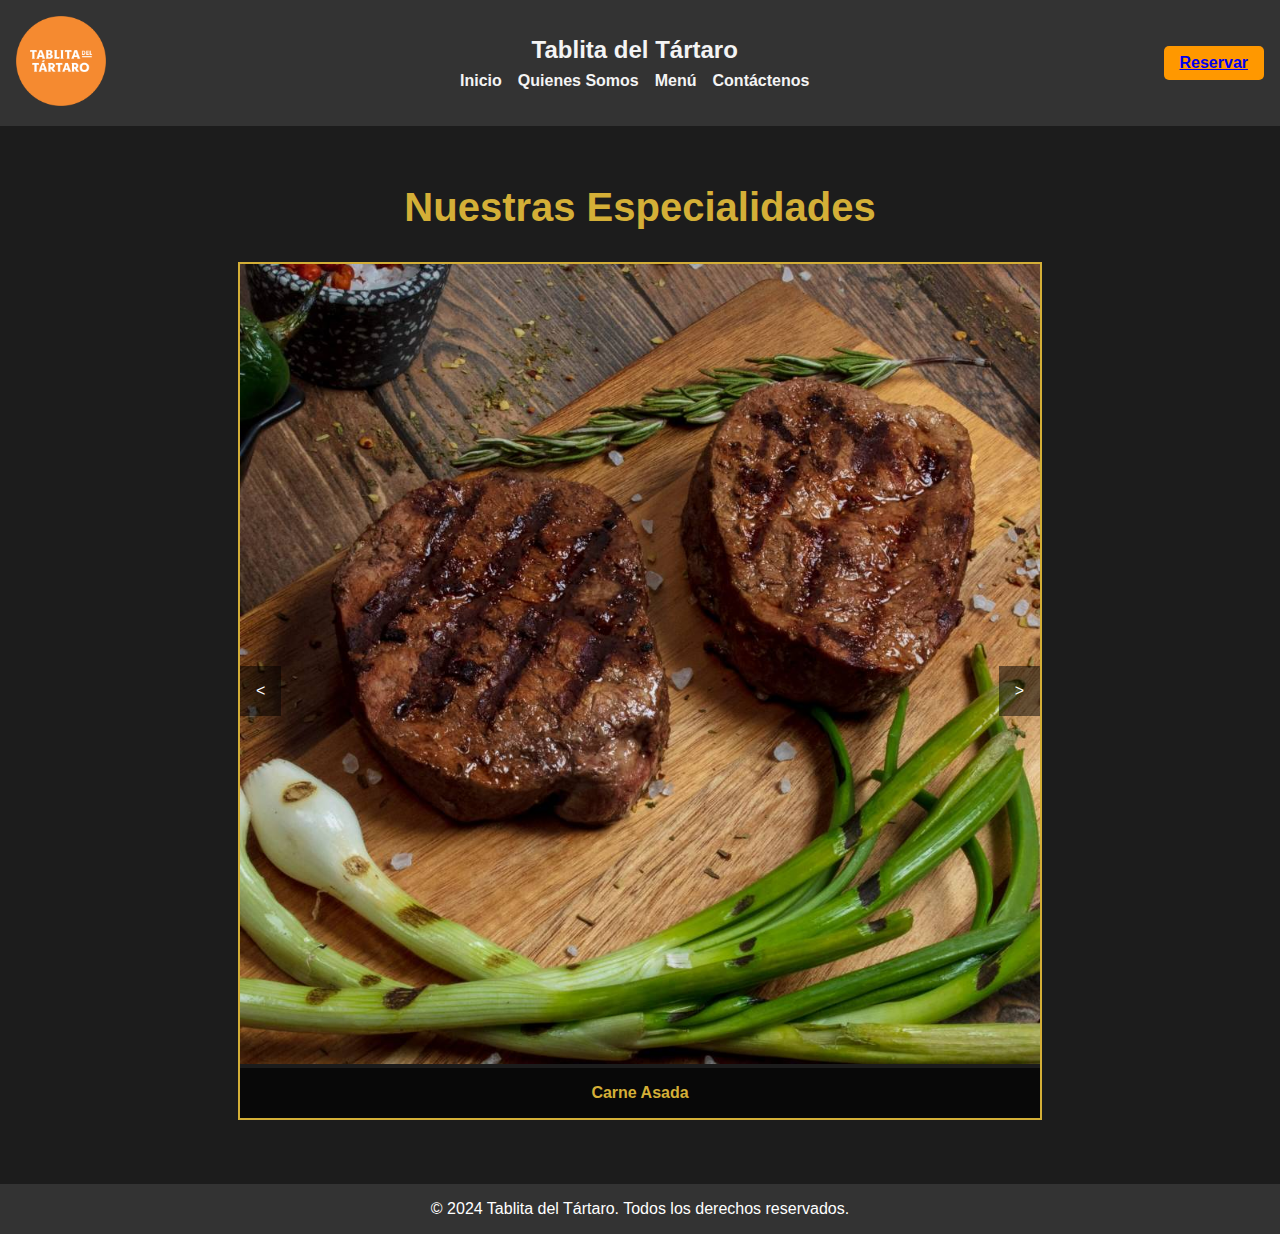
<file: htmls/Asadero.html>
<!DOCTYPE html>
<html lang="es">
<head>
    <meta charset="UTF-8">
    <meta name="viewport" content="width=device-width, initial-scale=1.0">
    <title>El Asadero - Gourmet</title>
    <link rel="stylesheet" href="../css/asatilo.css">
</head>
<body>
    <nav>
        <div class="container nav-content">
            <div class="nav-logo">
                <img src="../recursos/logotablitaeltartaro-1705963669711.png" alt="Logo El Asadero">
            </div>
            <div class="nav-items"> <!-- Contenedor para los elementos de navegación -->
                <div class="nav-title">Tablita del Tártaro</div>
                <div class="nav-links">
                    <a href="../htmls/lobby.html">Inicio</a>
                    <a href="#contacto">Quienes Somos</a>
                    <a href="#Menu">Menú</a>
                    <a href="#contacto">Contáctenos</a>
                </div>
            </div>
            <div class="reservation-button"><a href="../htmls/reserva.html">Reservar</a></div><!-- Botón de Reservación -->
        </div>
    </nav>   

    <main class="container">
        <h1>Nuestras Especialidades</h1>
        <div id="Menu"class="carousel">
            <div class="carousel-inner">
                <div class="carousel-item">
                    <img src="../recursos/BChr5mKi9byKZVn7sN7m.jpg" alt="Carne Asada">
                    <div class="carousel-caption">Carne Asada</div>
                </div>
                <div class="carousel-item">
                    <img src="../recursos/Costillas-de-cerdo-a-la-BBQ.jpg" alt="Costillas BBQ">
                    <div class="carousel-caption">Costillas BBQ</div>
                </div>
                <div class="carousel-item">
                    <img src="../recursos/chorizo-asado_1000x.jpg" alt="Chorizo Parrillero">
                    <div class="carousel-caption">Chorizo Parrillero</div>
                </div>
                <div class="carousel-item">
                    <img src="../recursos/Pollo-a-al-abrasa.jpg" alt="Pollo a la Brasa">
                    <div class="carousel-caption">Pollo a la Brasa</div>
                </div>
            </div>
            <a href="#" class="carousel-prev">&lt;</a>
            <a href="#" class="carousel-next">&gt;</a>
        </div>
    </main>
    <footer class="footer">
        <div id="contacto"class="container">
            <p>&copy; 2024 Tablita del Tártaro. Todos los derechos reservados.</p>
        </div>
    </footer>
    <script>
        const carousel = document.querySelector('.carousel-inner');
        const items = document.querySelectorAll('.carousel-item');
        const prevBtn = document.querySelector('.carousel-prev');
        const nextBtn = document.querySelector('.carousel-next');
        let currentIndex = 0;

        function showSlide(index) {
            if (index < 0) {
                currentIndex = items.length - 1;
            } else if (index >= items.length) {
                currentIndex = 0;
            } else {
                currentIndex = index;
            }
            carousel.style.transform = `translateX(-${currentIndex * 100}%)`;
        }

        prevBtn.addEventListener('click', (e) => {
            e.preventDefault();
            showSlide(currentIndex - 1);
        });

        nextBtn.addEventListener('click', (e) => {
            e.preventDefault();
            showSlide(currentIndex + 1);
        });
    </script>
</body>
</html>
</file>
<file: css/asatilo.css>
body {
    font-family: 'Segoe UI', Tahoma, Geneva, Verdana, sans-serif;
    margin: 0;
    padding: 0;
    background-color: #1c1c1c;
    color: #f4f4f4;
}

nav {
    background-color: #333;
    color: white;
    padding: 1rem;
    display: flex;
    align-items: center;
}

.nav-content {
    display: flex;
    justify-content: space-between;
    align-items: center;
    width: 100%;
}


.nav-logo img {
    margin-top: 0cm;
    width: 90px;  /* Ajusta el ancho según sea necesario */
    height: auto; /* Mantiene la proporción de la imagen */
}

.nav-items {
    display: flex;
    flex-direction: column;  /* Alinea verticalmente los elementos */
    align-items: center;     /* Centra los elementos */
    flex-grow: 1;            /* Permite que ocupe el espacio disponible */
}

.nav-title {
    font-size: 1.5rem;
    font-weight: bold;
    color: #f4f4f4;
    margin-bottom: 0.5rem;   /* Espacio debajo del título */
}

.nav-links {
    display: flex;
    flex-wrap: wrap;         /* Permite que los enlaces se ajusten en varias líneas */
    justify-content: center;  /* Centra los enlaces */
}

.nav-links a {
    color: #f4f4f4;
    text-decoration: none;
    margin: 0 0.5rem;       /* Espacio alrededor de los enlaces */
    font-weight: bold;
}

.reservation-button {
    background-color: #ff9800; /* Color del botón */
    color: white;               /* Color del texto del botón */
    padding: 0.5rem 1rem;      /* Espaciado dentro del botón */
    border: none;               /* Sin borde */
    border-radius: 5px;        /* Bordes redondeados */
    cursor: pointer;            /* Cambia el cursor al pasar por encima */
    font-weight: bold;          /* Negrita */
}

.menu-icon {
    font-size: 1.5rem;
    cursor: pointer;
}

main {
    padding: 2rem 0;
    text-align: center;
}

h1 {
    font-size: 2.5rem;
    color: #d4af37;
    margin-bottom: 1rem;
}

.carousel {
    max-width: 800px;
    margin: 2rem auto;
    position: relative;
    overflow: hidden;
    border: 2px solid #d4af37;
}

.carousel-inner {
    display: flex;
    transition: transform 0.5s ease;
}

.carousel-item {
    min-width: 100%;
    box-sizing: border-box;
}

.carousel-item img {
    width: 100%;
    height: auto;
}

.carousel-caption {
    background-color: rgba(0, 0, 0, 0.7);
    color: #d4af37;
    padding: 1rem;
    font-weight: bold;
}

.carousel-prev, .carousel-next {
    position: absolute;
    top: 50%;
    transform: translateY(-50%);
    background-color: rgba(0, 0, 0, 0.5);
    color: white;
    padding: 1rem;
    text-decoration: none;
    cursor: pointer;
}

.carousel-prev {
    left: 0;
}

.carousel-next {
    right: 0;
}

.footer {
    background-color: #333;  /* Color de fondo */
    color: white;            /* Color del texto */
    text-align: center;      /* Centrado del texto */
    padding: 1rem 0;        /* Espaciado arriba y abajo */
    width: 100%;             /* Asegura que el pie ocupe todo el ancho */
}

.footer p {
    margin: 0;              /* Sin márgenes */
}

@media (min-width: 768px) {
    .nav-links {
        display: flex;
    }

    .menu-icon {
        display: none;
    }
}
</file>
